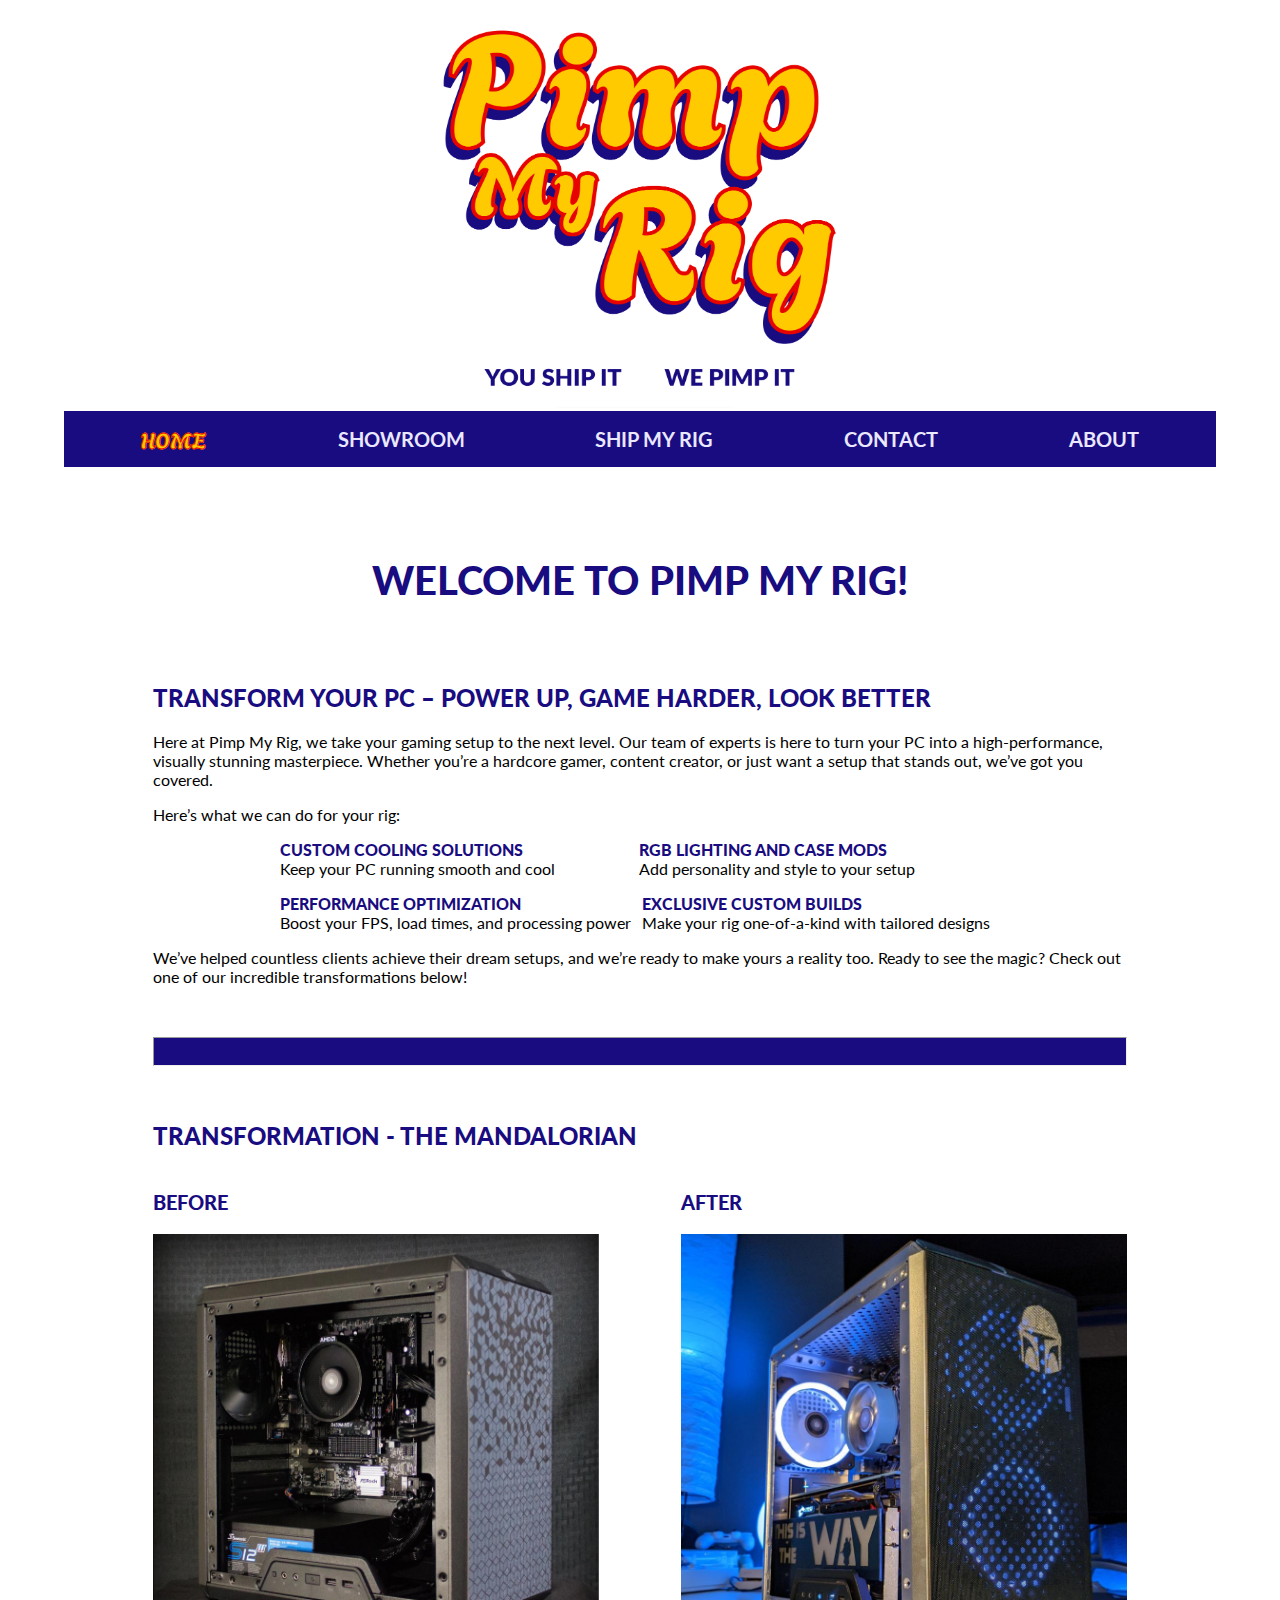
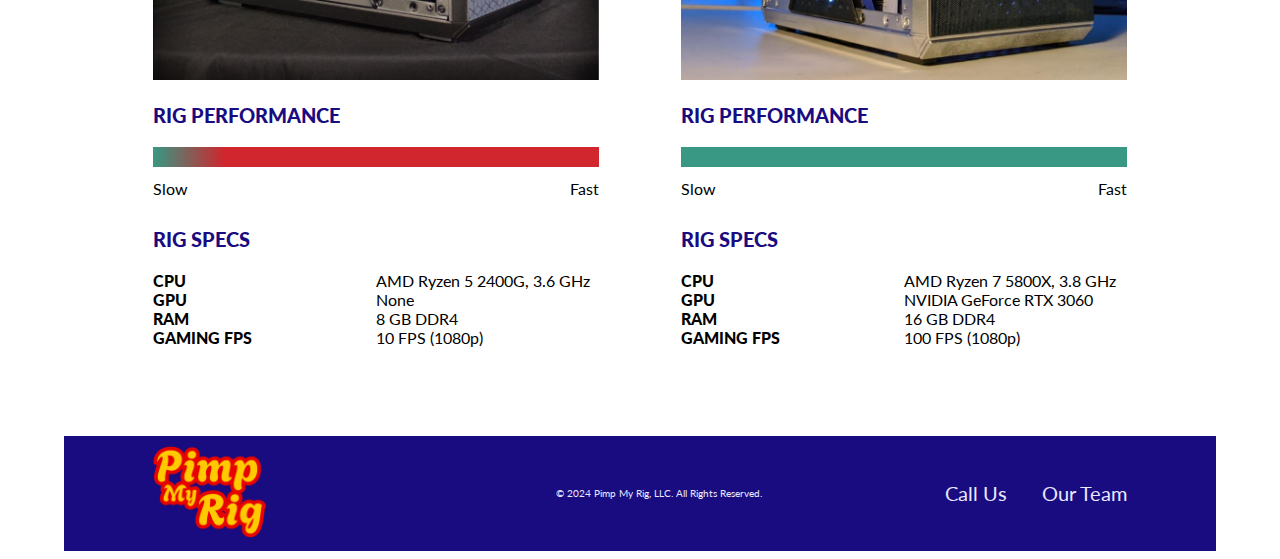
<file: index.html>
<!doctype html>
<html>
<head>
<meta charset="utf-8">
<title>Pimp My Rig - Homepage</title>
<link rel="preconnect" href="https://fonts.googleapis.com">
<link rel="preconnect" href="https://fonts.gstatic.com" crossorigin>
<link href="https://fonts.googleapis.com/css2?family=Agbalumo&family=Lato:ital,wght@0,100;0,300;0,400;0,700;0,900;1,100;1,300;1,400;1,700;1,900&display=swap" rel="stylesheet">
<link href="css/styles.css" rel="stylesheet" type="text/css">
</head>

<body>
<div class="page-container">
  <header><a href="index.html"><img src="images/Pimp My Rig - Logo.PNG" width="400" height="400" alt="Pimp My Rig - You Ship It, We Pimp It"/></a></header>
  <main>
    <section>
      <nav class="primary-nav">
        <ul>
          <li><a href="index.html" class="current">Home</a></li>
          <li><a href="showroom.html">Showroom</a></li>
          <li><a href="ship my rig.html">Ship My Rig</a></li>
          <li><a href="contact.html">Contact</a></li>
          <li><a href="about.html">About</a></li>
        </ul>
      </nav>
    </section>
    <section class="container">
      <div class="top">
        <h1>Welcome to Pimp My Rig!</h1>
        <h2>Transform Your PC – Power Up, Game Harder, Look Better</h2>
        <p>Here at Pimp My Rig, we take your gaming setup to the next level. Our team of experts is here to turn your PC into a high-performance, visually stunning masterpiece. Whether you’re a hardcore gamer, content creator, or just want a setup that stands out, we’ve got you covered.</p>
        <p>Here’s what we can do for your rig:</p>
        <section class="table-container">
          <table width="720" border="0" cellspacing="0" cellpadding="0">
            <tbody>
              <tr>
                <th scope="col">Custom Cooling Solutions</th>
                <th scope="col">RGB Lighting and Case Mods</th>
              </tr>
              <tr>
                <td>Keep your PC running smooth and cool</td>
                <td>Add personality and style to your setup</td>
              </tr>
            </tbody>
          </table>
        </section>
        <p></p>
        <section class="table-container">
          <table width="720" border="0" cellspacing="0" cellpadding="0">
            <tbody>
              <tr>
                <th scope="col">Performance Optimization</th>
                <th scope="col">Exclusive Custom Builds </th>
              </tr>
              <tr>
                <td>Boost your FPS, load times, and processing power</td>
                <td>Make your rig one-of-a-kind with tailored designs</td>
              </tr>
            </tbody>
          </table>
        </section>
        <p>We’ve helped countless clients achieve their dream setups, and we’re ready to make yours a reality too. Ready to see the magic? Check out one of our incredible transformations below!</p>
      </div>
      <p>&nbsp;</p>
      <hr>
      <p>&nbsp;</p>
      <h2>Transformation - The Mandalorian</h2>
      <section class="column-container">
        <div class="left-column">
          <figure class="float-left">
            <h3>Before</h3>
            <a href="https://nz.pcpartpicker.com/b/jz4qqs" target="_blank"><img src="images/Mandalorian - Before.PNG" width="446" height="446" alt="The Mandalorian - Before"/></a>
            <h3>Rig Performance</h3>
            <img src="images/Performance Bar - Slow.PNG" width="446" height="20" alt="Slow Rig Performance"/>
            <div class="rig-performance">
              <p>Slow</p>
              <p>Fast</p>
            </div>
            <h3>Rig Specs</h3>
            <table class="rig-specs" width="446" border="0" cellpadding="0" cellspacing="0">
              <tbody>
                <tr>
                  <th scope="row" width="50%">CPU</th>
                  <td>AMD Ryzen 5 2400G, 3.6 GHz</td>
                </tr>
                <tr>
                  <th scope="row">GPU</th>
                  <td>None</td>
                </tr>
                <tr>
                  <th scope="row">RAM</th>
                  <td>8 GB DDR4</td>
                </tr>
                <tr>
                  <th scope="row">GAMING FPS</th>
                  <td>10 FPS (1080p)</td>
                </tr>
              </tbody>
            </table>
          </figure>
        </div>
        <div class="right-column">
          <figure class="float-right">
            <h3>After</h3>
            <a href="https://pcpartpicker.com/b/96YTwP" target="_blank"><img src="images/Mandalorian - After.PNG" width="446" height="446" alt="The Mandalorian - After"/></a>
            <h3>Rig Performance</h3>
            <img src="images/Performance Bar - Fast.PNG" width="446" height="20" alt="Fast Rig Performance"/>
            <div class="rig-performance">
              <p>Slow</p>
              <p>Fast</p>
            </div>
            <h3>Rig Specs</h3>
            <table class="rig-specs" width="446" border="0" cellpadding="0" cellspacing="0">
              <tbody>
                <tr>
                  <th scope="row" width="50%">CPU</th>
                  <td>AMD Ryzen 7 5800X, 3.8 GHz</td>
                </tr>
                <tr>
                  <th scope="row">GPU</th>
                  <td>NVIDIA GeForce RTX 3060</td>
                </tr>
                <tr>
                  <th scope="row">RAM</th>
                  <td>16 GB DDR4</td>
                </tr>
                <tr>
                  <th scope="row">GAMING FPS</th>
                  <td>100 FPS (1080p)</td>
                </tr>
              </tbody>
            </table>
          </figure>
        </div>
      </section>
    </section>
  </main>
  <footer> <a href="index.html"><img src="images/Pimp My Rig - Small Logo.PNG" width="114" height="92" alt="Pimp My Rig - Small Logo"/></a>
    <p>&nbsp;</p>
    <p class="copyright">© 2024 Pimp My Rig, LLC. All Rights Reserved.</p>
    <nav class="secondary-nav">
      <ul>
        <li><a href="contact.html">Call Us</a></li>
        <li>&nbsp;</li>
        <li>&nbsp;</li>
        <li>&nbsp;</li>
        <li><a href="about.html">Our Team</a></li>
      </ul>
    </nav>
  </footer>
</div>
</body>
</html>
</file>
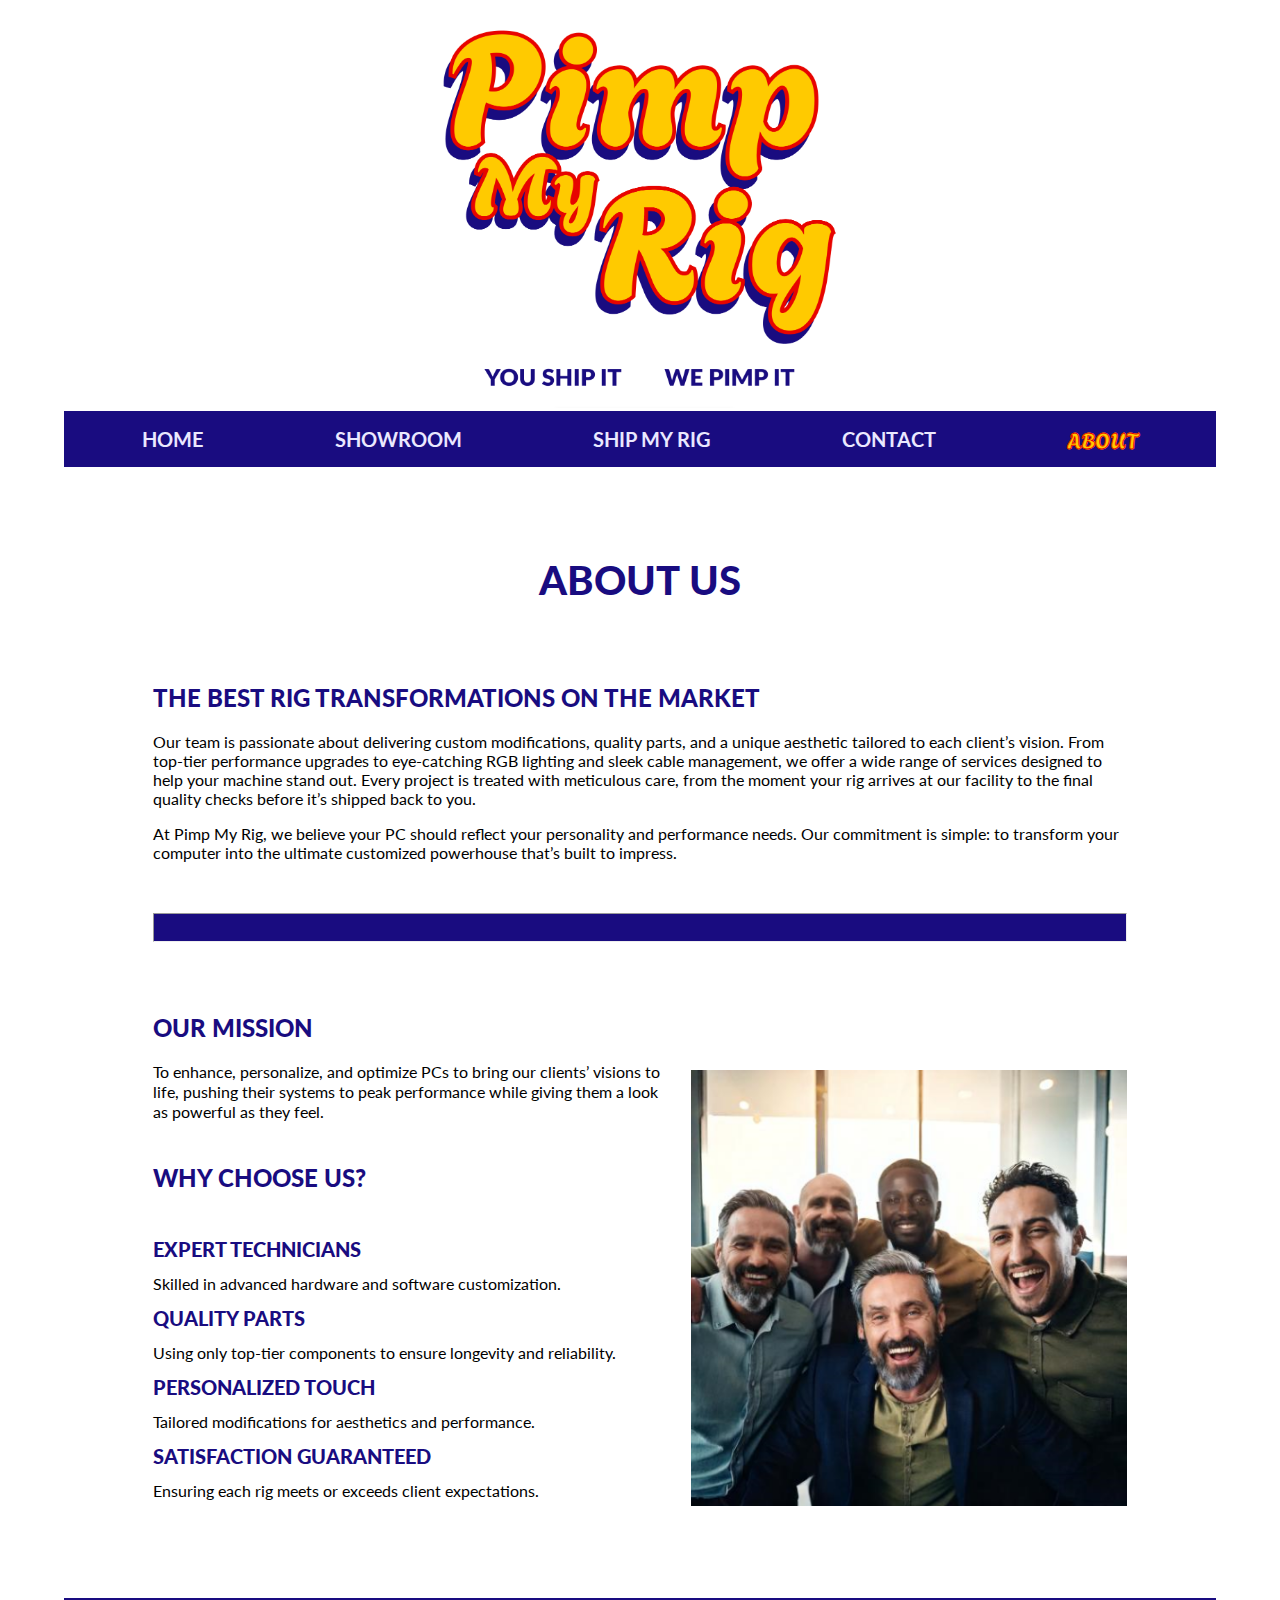
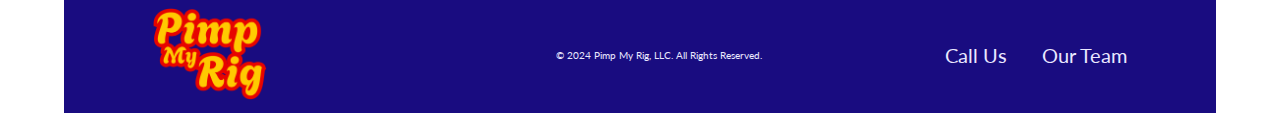
<file: about.html>
<!doctype html>
<html>
<head>
<meta charset="utf-8">
<title>Pimp My Rig - About</title>
<link rel="preconnect" href="https://fonts.googleapis.com">
<link rel="preconnect" href="https://fonts.gstatic.com" crossorigin>
<link href="https://fonts.googleapis.com/css2?family=Agbalumo&family=Lato:ital,wght@0,100;0,300;0,400;0,700;0,900;1,100;1,300;1,400;1,700;1,900&display=swap" rel="stylesheet">
<link href="css/styles.css" rel="stylesheet" type="text/css">
</head>

<body>
<div class="page-container">
  <header><a href="index.html"><img src="images/Pimp My Rig - Logo.PNG" width="400" height="400" alt="Pimp My Rig - You Ship It, We Pimp It"/></a></header>
  <main>
    <section>
      <nav class="primary-nav">
        <ul>
          <li><a href="index.html">Home</a></li>
          <li><a href="showroom.html">Showroom</a></li>
          <li><a href="ship my rig.html">Ship My Rig</a></li>
          <li><a href="contact.html">Contact</a></li>
          <li><a href="about.html" class="current">About</a></li>
        </ul>
      </nav>
    </section>
    <section class="container">
      <div class="top">
        <h1>About Us</h1>
        <h2>The Best Rig Transformations on the Market</h2>
        <p>Our team is passionate about delivering custom modifications, quality parts, and a unique aesthetic tailored to each client’s vision. From top-tier performance upgrades to eye-catching RGB lighting and sleek cable management, we offer a wide range of services designed to help your machine stand out. Every project is treated with meticulous care, from the moment your rig arrives at our facility to the final quality checks before it’s shipped back to you.</p>
        <p>At Pimp My Rig, we believe your PC should reflect your personality and performance needs. Our commitment is simple: to transform your computer into the ultimate customized powerhouse that’s built to impress.</p>
      </div>
      <p>&nbsp;</p>
      <hr>
      <p>&nbsp;</p>
      <section class="column-container">
        <div class="left-column">
          <figure class="float-left">
            <div class="mission">
              <h2>Our Mission</h2>
              <p>To enhance, personalize, and optimize PCs to bring our clients’ visions to life, pushing their systems to peak performance while giving them a look as powerful as they feel.</p>
            </div>
            <p>&nbsp;</p>
            <h2>Why Choose Us?</h2>
            <p>&nbsp;</p>
            <h3>Expert Technicians</h3>
            <p>Skilled in advanced hardware and software customization.</p>
            <h3>Quality Parts</h3>
            <p>Using only top-tier components to ensure longevity and reliability.</p>
            <h3>Personalized Touch</h3>
            <p>Tailored modifications for aesthetics and performance.</p>
            <h3>Satisfaction Guaranteed</h3>
            <p>Ensuring each rig meets or exceeds client expectations.</p>
          </figure>
        </div>
        <div class="right-column">
          <figure class="float-right"> <a href="https://firefly.adobe.com/inspire/images?ff_channel=adobe_com&ff_campaign=ffly_homepage&ff_source=firefly_seo" target="_blank"><img src="images/About Us.PNG" width="436" height="436" alt="About Us"/></a> </figure>
        </div>
      </section>
    </section>
  </main>
  <footer> <a href="index.html"><img src="images/Pimp My Rig - Small Logo.PNG" width="114" height="92" alt="Pimp My Rig - Small Logo"/></a>
    <p>&nbsp;</p>
    <p class="copyright">© 2024 Pimp My Rig, LLC. All Rights Reserved.</p>
    <nav class="secondary-nav">
      <ul>
        <li><a href="contact.html">Call Us</a></li>
        <li>&nbsp;</li>
        <li>&nbsp;</li>
        <li>&nbsp;</li>
        <li><a href="about.html">Our Team</a></li>
      </ul>
    </nav>
  </footer>
</div>
</body>
</html>
</file>
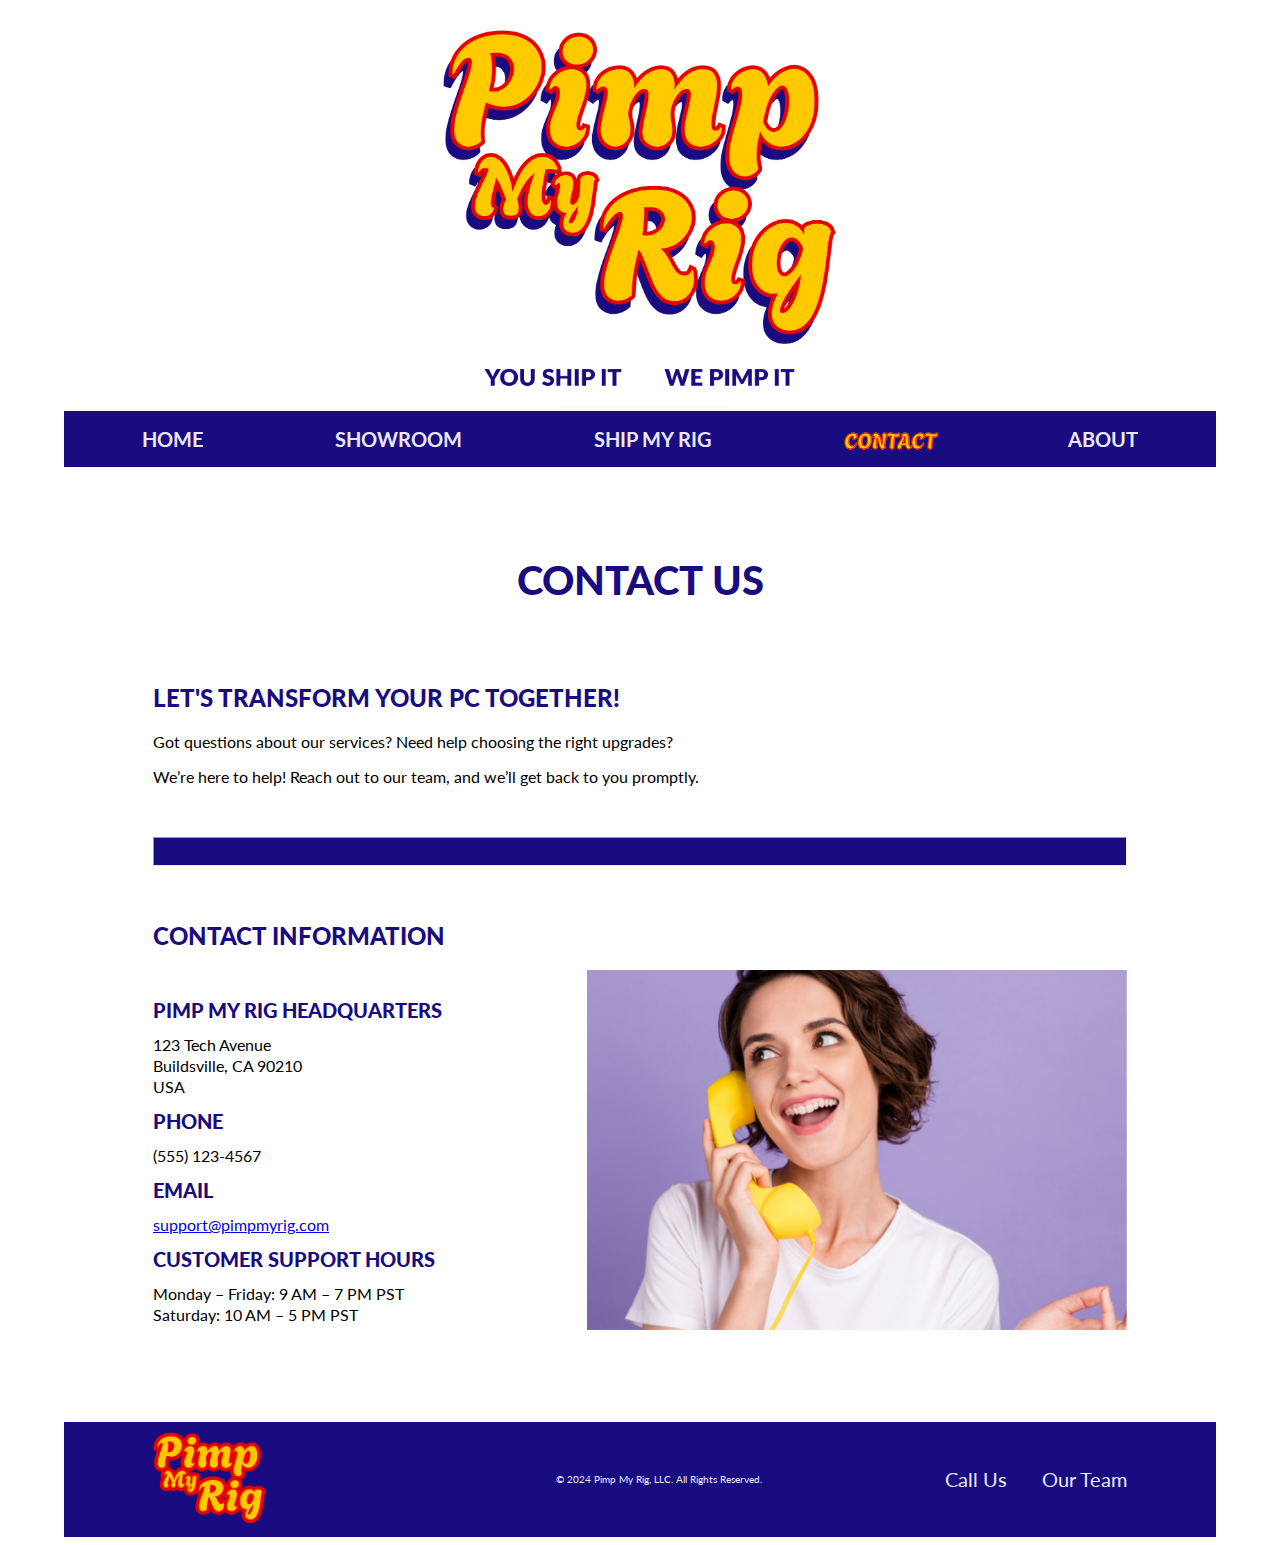
<file: contact.html>
<!doctype html>
<html>
<head>
<meta charset="utf-8">
<title>Pimp My Rig - Contact</title>
<link rel="preconnect" href="https://fonts.googleapis.com">
<link rel="preconnect" href="https://fonts.gstatic.com" crossorigin>
<link href="https://fonts.googleapis.com/css2?family=Agbalumo&family=Lato:ital,wght@0,100;0,300;0,400;0,700;0,900;1,100;1,300;1,400;1,700;1,900&display=swap" rel="stylesheet">
<link href="css/styles.css" rel="stylesheet" type="text/css">
</head>

<body>
<div class="page-container">
  <header><a href="index.html"><img src="images/Pimp My Rig - Logo.PNG" width="400" height="400" alt="Pimp My Rig - You Ship It, We Pimp It"/></a></header>
  <main>
    <section>
      <nav class="primary-nav">
        <ul>
          <li><a href="index.html">Home</a></li>
          <li><a href="showroom.html">Showroom</a></li>
          <li><a href="ship my rig.html">Ship My Rig</a></li>
          <li><a href="contact.html" class="current">Contact</a></li>
          <li><a href="about.html">About</a></li>
        </ul>
      </nav>
    </section>
    <section class="container">
      <div class="top">
        <h1>Contact Us</h1>
        <h2>Let's Transform Your PC Together!</h2>
        <p>Got questions about our services? Need help choosing the right upgrades?</p>
        <p>We’re here to help! Reach out to our team, and we’ll get back to you promptly.</p>
      </div>
      <p>&nbsp;</p>
      <hr>
      <p>&nbsp;</p>
      <h2>Contact Information</h2>
      <section class="column-container">
        <div class="left-column">
          <figure class="float-left">
            <h3>Pimp My Rig Headquarters</h3>
            <p>123 Tech Avenue</p>
            <p>Buildsville, CA 90210</p>
            <p>USA</p>
            <h3>Phone</h3>
            <p>(555) 123-4567</p>
            <h3>Email</h3>
            <p><a href="mailto:support@pimpmyrig.com">support@pimpmyrig.com</a></p>
            <h3>Customer Support Hours</h3>
            <p>Monday – Friday: 9 AM – 7 PM PST</p>
            <p>Saturday: 10 AM – 5 PM PST</p>
          </figure>
        </div>
        <div class="right-column">
          <figure class="float-right"> <a href="https://www.searchenginejournal.com/examples-contact-us-pages/378518/" target="_blank"><img src="images/Contact Us.PNG" width="540" height="360" alt="Contact Us"/></a> </figure>
        </div>
      </section>
    </section>
  </main>
  <footer> <a href="index.html"><img src="images/Pimp My Rig - Small Logo.PNG" width="114" height="92" alt="Pimp My Rig - Small Logo"/></a>
    <p>&nbsp;</p>
    <p class="copyright">© 2024 Pimp My Rig, LLC. All Rights Reserved.</p>
    <nav class="secondary-nav">
      <ul>
        <li><a href="contact.html">Call Us</a></li>
        <li>&nbsp;</li>
        <li>&nbsp;</li>
        <li>&nbsp;</li>
        <li><a href="about.html">Our Team</a></li>
      </ul>
    </nav>
  </footer>
</div>
</body>
</html>
</file>
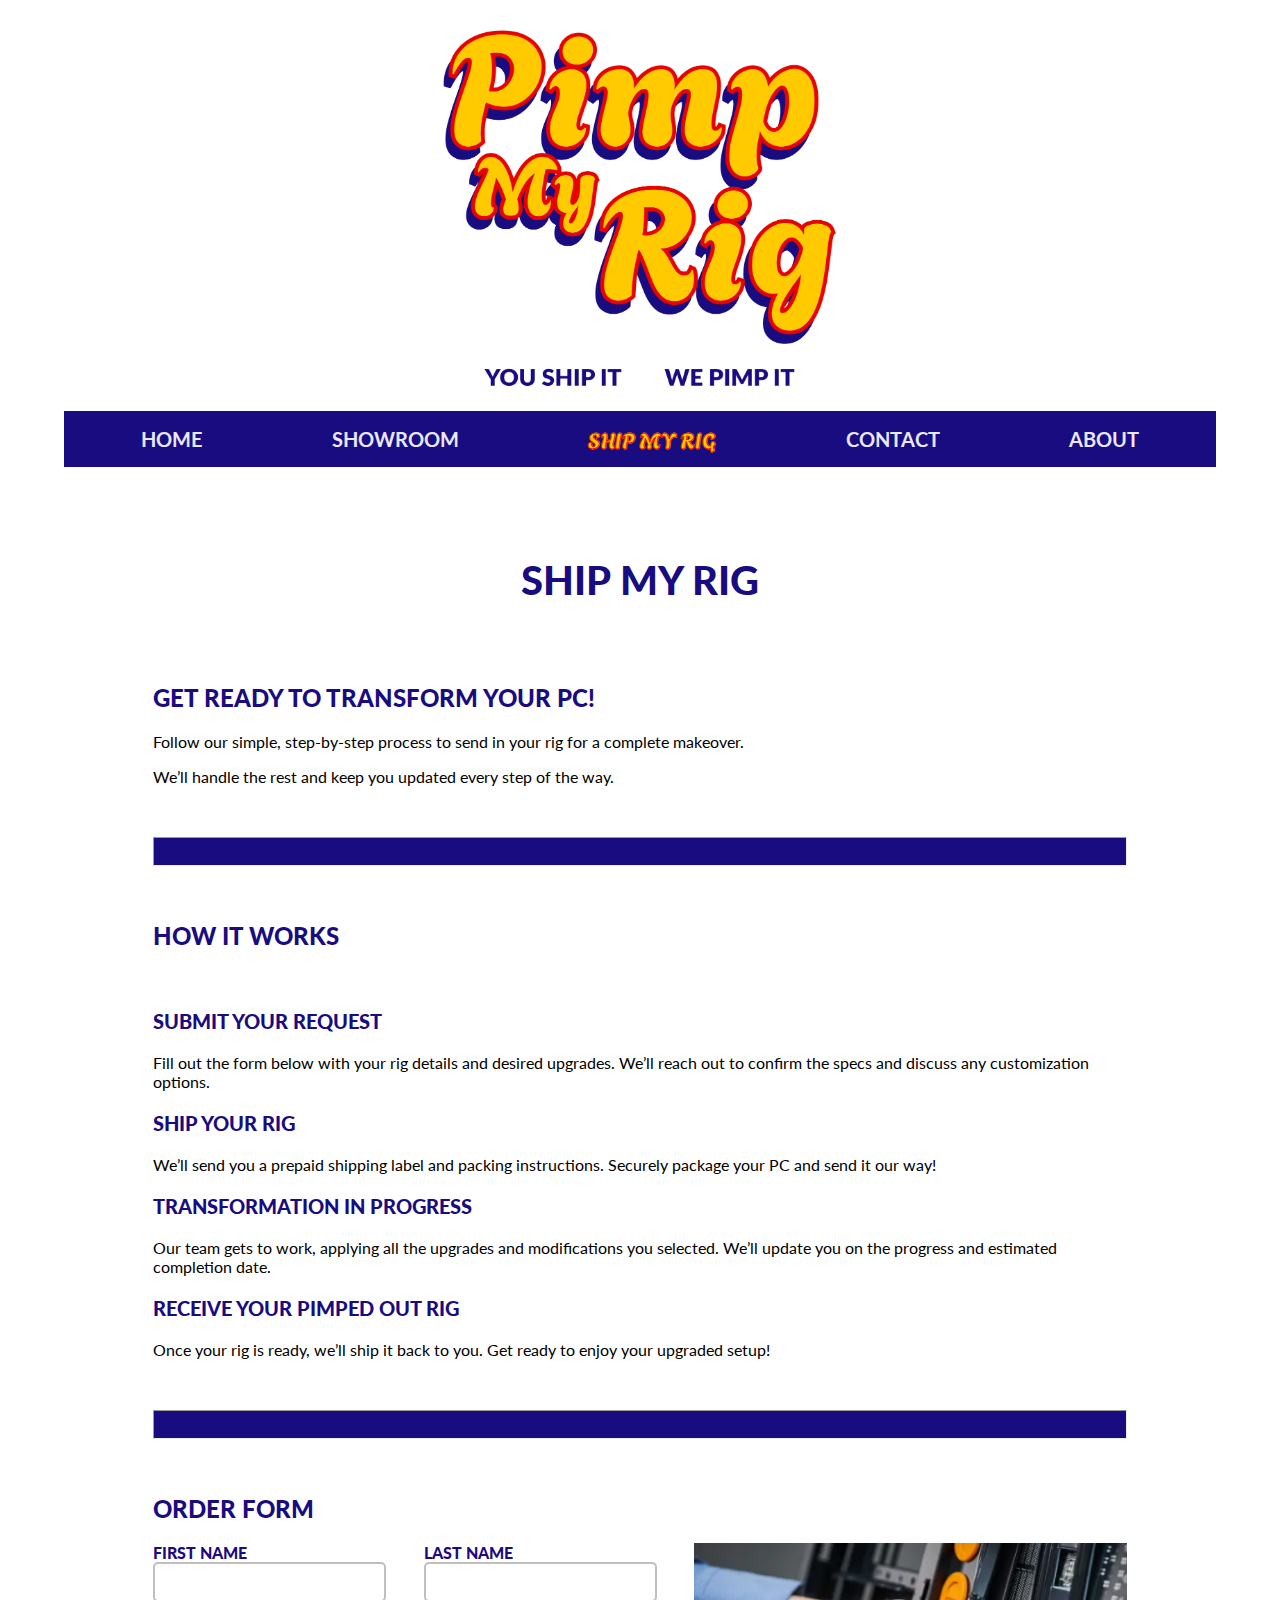
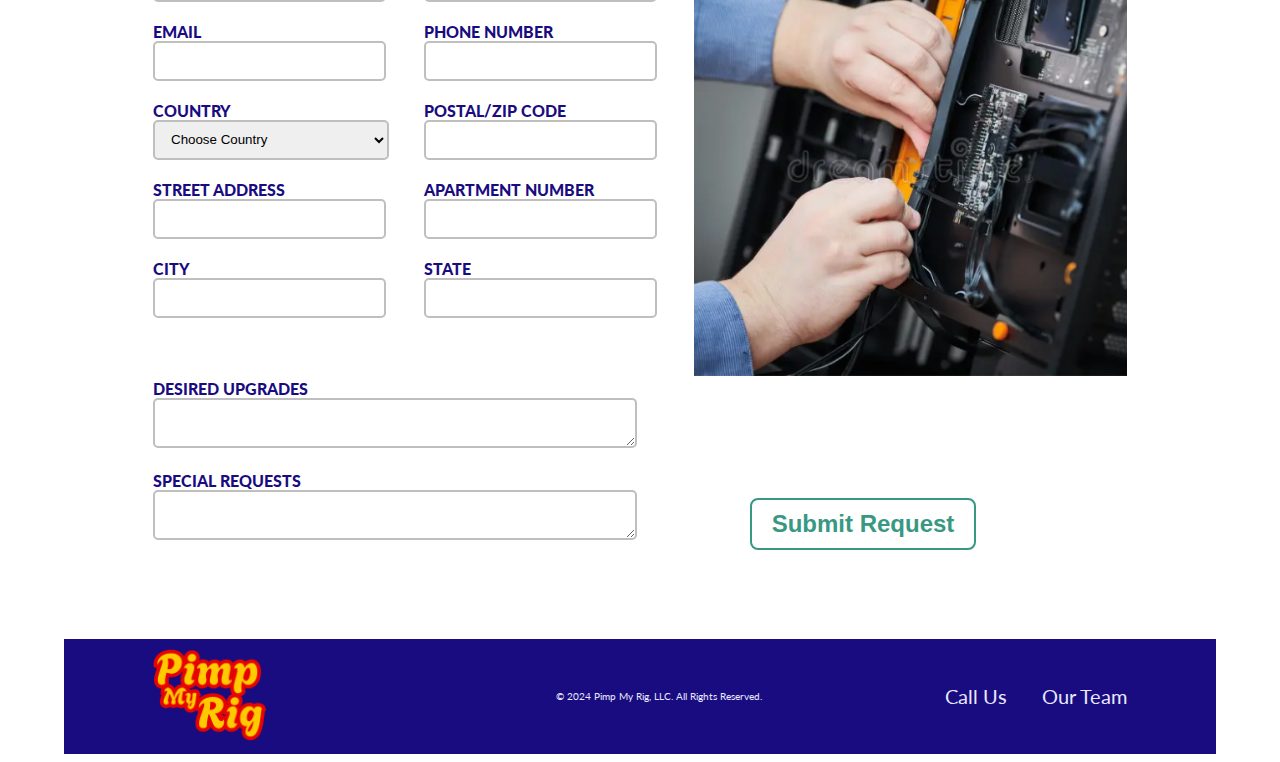
<file: ship my rig.html>
<!doctype html>
<html>
<head>
<meta charset="utf-8">
<title>Pimp My Rig - Ship My Rig</title>
<link rel="preconnect" href="https://fonts.googleapis.com">
<link rel="preconnect" href="https://fonts.gstatic.com" crossorigin>
<link href="https://fonts.googleapis.com/css2?family=Agbalumo&family=Lato:ital,wght@0,100;0,300;0,400;0,700;0,900;1,100;1,300;1,400;1,700;1,900&display=swap" rel="stylesheet">
<link href="css/styles.css" rel="stylesheet" type="text/css">
</head>

<body>
<div class="page-container">
  <header><a href="index.html"><img src="images/Pimp My Rig - Logo.PNG" width="400" height="400" alt="Pimp My Rig - You Ship It, We Pimp It"/></a></header>
  <main>
    <section>
      <nav class="primary-nav">
        <ul>
          <li><a href="index.html">Home</a></li>
          <li><a href="showroom.html">Showroom</a></li>
          <li><a href="ship my rig.html" class="current">Ship My Rig</a></li>
          <li><a href="contact.html">Contact</a></li>
          <li><a href="about.html">About</a></li>
        </ul>
      </nav>
    </section>
    <section class="container">
      <div class="top">
        <h1>Ship My Rig</h1>
        <h2>Get Ready to Transform Your PC!</h2>
        <p>Follow our simple, step-by-step process to send in your rig for a complete makeover.</p>
        <p>We’ll handle the rest and keep you updated every step of the way.</p>
      </div>
      <p>&nbsp;</p>
      <hr>
      <p>&nbsp;</p>
      <div class="mid">
        <h2>How It Works</h2>
        <p>&nbsp;</p>
        <h3>Submit Your Request</h3>
        <p>Fill out the form below with your rig details and desired upgrades. We’ll reach out to confirm the specs and discuss any customization options.</p>
        <h3>Ship Your Rig</h3>
        <p>We’ll send you a prepaid shipping label and packing instructions. Securely package your PC and send it our way!</p>
        <h3>Transformation In Progress</h3>
        <p>Our team gets to work, applying all the upgrades and modifications you selected. We’ll update you on the progress and estimated completion date.</p>
        <h3>Receive Your Pimped out Rig</h3>
        <p>Once your rig is ready, we’ll ship it back to you. Get ready to enjoy your upgraded setup!</p>
      </div>
      <p>&nbsp;</p>
      <hr>
      <p>&nbsp;</p>
      <h2>Order Form</h2>
      <section class="order-column-container">
        <div class="left-column">
          <figure class="float-left">
            <div class="form-group">
              <label for="fname">First Name</label>
              <input type="text" id="fname" name="fname">
            </div>
            <div class="form-group">
              <label for="email">Email</label>
              <input type="text" id="email" name="email">
            </div>
            <div class="form-group">
              <label for="country">Country</label>
              <select id="country" name="country">
                <option value="" disabled selected>Choose Country</option>
                <option value="united states">United States</option>
                <option value="canada">Canada</option>
                <option value="puerto rico">Puerto Rico</option>
              </select>
            </div>
            <div class="form-group">
              <label for="address">Street Address</label>
              <input type="text" id="address" name="address">
            </div>
            <div class="form-group">
              <label for="city">City</label>
              <input type="text" id="city" name="city">
            </div>
          </figure>
        </div>
        <div class="right-column">
          <figure class="float-right">
            <div class="form-group">
              <label for="lname">Last Name</label>
              <input type="text" id="lname" name="lname">
            </div>
            <div class="form-group">
              <label for="phone">Phone Number</label>
              <input type="text" id="phone" name="phone">
            </div>
            <div class="form-group">
              <label for="postal">Postal/ZIP Code</label>
              <input type="text" id="postal" name="postal">
            </div>
            <div class="form-group">
              <label for="apartment">Apartment Number</label>
              <input type="text" id="apartment" name="apartment">
            </div>
            <div class="form-group">
              <label for="state">State</label>
              <input type="text" id="state" name="state">
            </div>
          </figure>
        </div>
        <div class="right-column">
          <figure class="float-right"> <a href="https://www.dreamstime.com/computer-assembling-repair-service-repairman-installing-cable-components-case-maintenance-computer-maintenance-image178567223" target="_blank"><img src="images/Ship My Rig.PNG" width="433" height="433" alt="Ship My Rig"/></a> </figure>
        </div>
      </section>
      <div class="descriptions">
        <figure class="float-left">
          <div class="form-group">
            <label for="upgrades">Desired Upgrades</label>
            <textarea id="upgrades" name="upgrades"></textarea>
          </div>
          <div class="form-group">
            <label for="requests">Special Requests</label>
            <textarea id="requests" name="requests"></textarea>
          </div>
        </figure>
      </div>
      <div class="submit-request">
        <figure class="float-right">
          <div class="form-group"> <a href="successful submission request.html">
            <button type="submit" id="submit-button">Submit Request</button>
            </a> </div>
        </figure>
      </div>
    </section>
  </main>
  <footer> <a href="index.html"><img src="images/Pimp My Rig - Small Logo.PNG" width="114" height="92" alt="Pimp My Rig - Small Logo"/></a>
    <p>&nbsp;</p>
    <p class="copyright">© 2024 Pimp My Rig, LLC. All Rights Reserved.</p>
    <nav class="secondary-nav">
      <ul>
        <li><a href="contact.html">Call Us</a></li>
        <li>&nbsp;</li>
        <li>&nbsp;</li>
        <li>&nbsp;</li>
        <li><a href="about.html">Our Team</a></li>
      </ul>
    </nav>
  </footer>
</div>
</body>
</html>
</file>
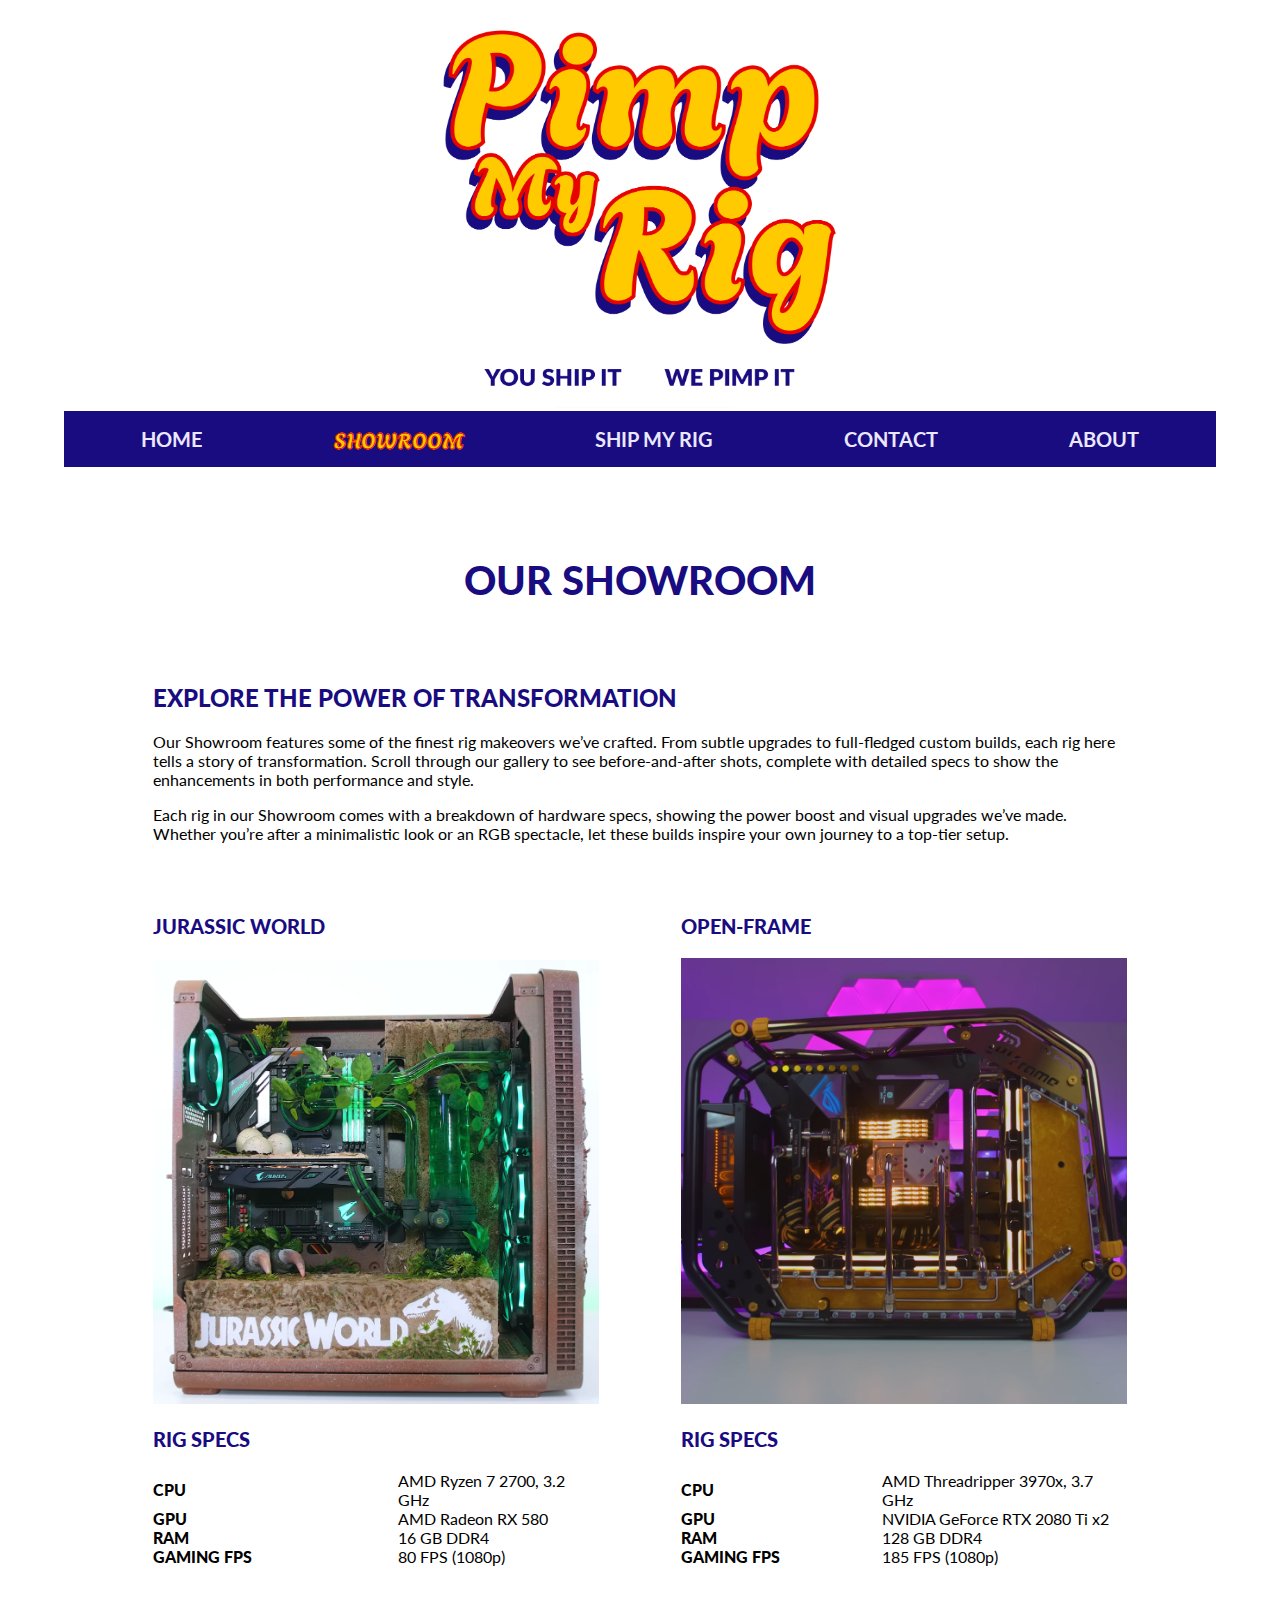
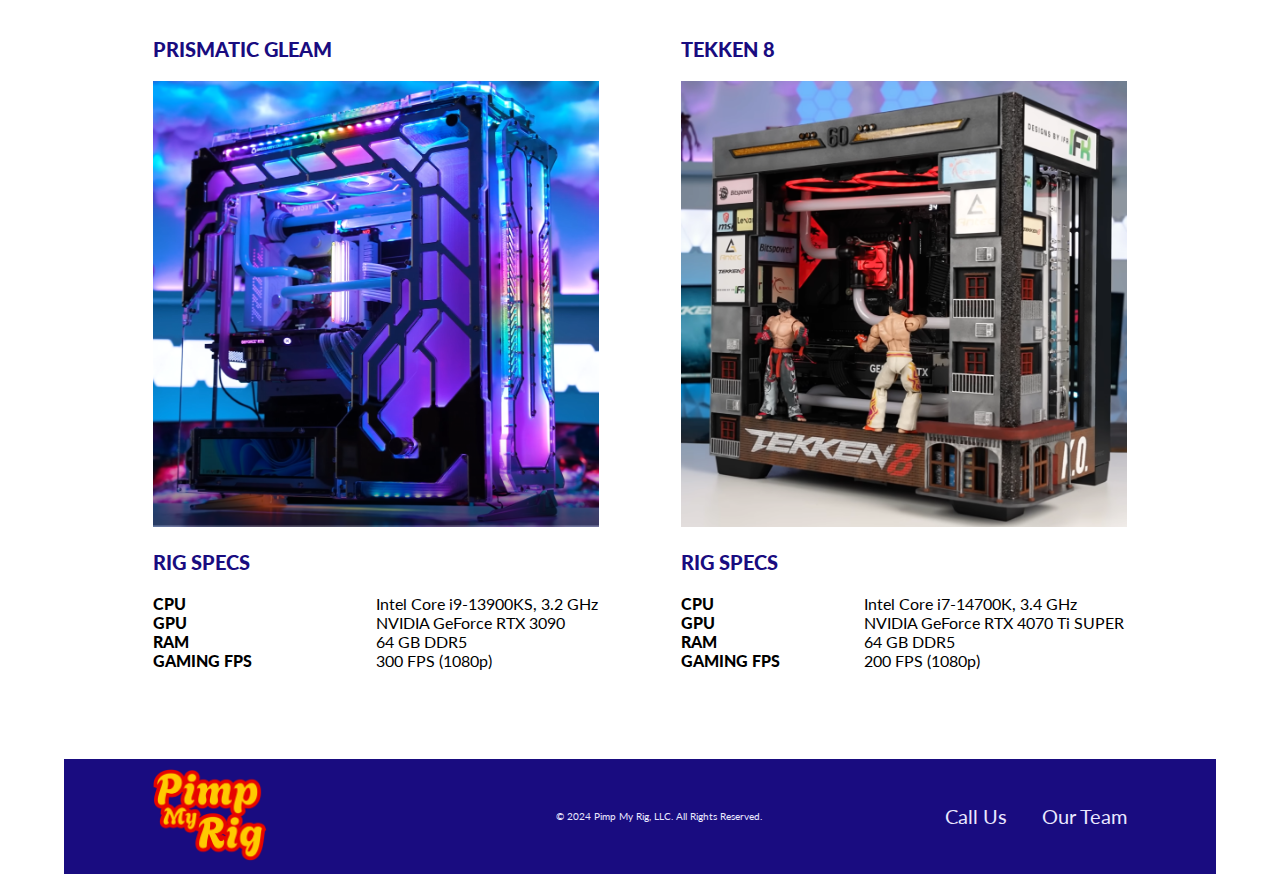
<file: showroom.html>
<!doctype html>
<html>
<head>
<meta charset="utf-8">
<title>Pimp My Rig - Showroom</title>
<link rel="preconnect" href="https://fonts.googleapis.com">
<link rel="preconnect" href="https://fonts.gstatic.com" crossorigin>
<link href="https://fonts.googleapis.com/css2?family=Agbalumo&family=Lato:ital,wght@0,100;0,300;0,400;0,700;0,900;1,100;1,300;1,400;1,700;1,900&display=swap" rel="stylesheet">
<link href="css/styles.css" rel="stylesheet" type="text/css">
</head>

<body>
<div class="page-container">
  <header><a href="index.html"><img src="images/Pimp My Rig - Logo.PNG" width="400" height="400" alt="Pimp My Rig - You Ship It, We Pimp It"/></a></header>
  <main>
    <section>
      <nav class="primary-nav">
        <ul>
          <li><a href="index.html">Home</a></li>
          <li><a href="showroom.html" class="current">Showroom</a></li>
          <li><a href="ship my rig.html">Ship My Rig</a></li>
          <li><a href="contact.html">Contact</a></li>
          <li><a href="about.html">About</a></li>
        </ul>
      </nav>
    </section>
    <section class="container">
      <div class="top">
        <h1>Our Showroom</h1>
        <h2>Explore The Power of Transformation</h2>
        <p>Our Showroom features some of the finest rig makeovers we’ve crafted. From subtle upgrades to full-fledged custom builds, each rig here tells a story of transformation. Scroll through our gallery to see before-and-after shots, complete with detailed specs to show the enhancements in both performance and style.</p>
        <p>Each rig in our Showroom comes with a breakdown of hardware specs, showing the power boost and visual upgrades we’ve made. Whether you’re after a minimalistic look or an RGB spectacle, let these builds inspire your own journey to a top-tier setup.</p>
      </div>
      <p>&nbsp;</p>
      <section class="column-container">
        <div class="left-column">
          <figure class="float-left">
            <h3>Jurassic World</h3>
            <a href="https://www.youtube.com/watch?v=13Al22FC0lc" target="_blank"><img src="images/Jurassic World.PNG" width="446" height="446" alt="Jurassic World"/></a>
            <h3>Rig Specs</h3>
            <table class="rig-specs" width="446" border="0" cellpadding="0" cellspacing="0">
              <tbody>
                <tr>
                  <th scope="row" width="55%">CPU</th>
                  <td>AMD Ryzen 7 2700, 3.2 GHz</td>
                </tr>
                <tr>
                  <th scope="row">GPU</th>
                  <td>AMD Radeon RX 580</td>
                </tr>
                <tr>
                  <th scope="row">RAM</th>
                  <td>16 GB DDR4</td>
                </tr>
                <tr>
                  <th scope="row">GAMING FPS</th>
                  <td>80 FPS (1080p)</td>
                </tr>
              </tbody>
            </table>
          </figure>
        </div>
        <div class="right-column">
          <figure class="float-right">
            <h3>Open-Frame</h3>
            <a href="https://www.youtube.com/watch?v=r4LkGET5BWg" target="_blank"><img src="images/Open Frame.PNG" width="446" height="446" alt="Open-Frame"/></a>
            <h3>Rig Specs</h3>
            <table class="rig-specs" width="446" border="0" cellpadding="0" cellspacing="0">
              <tbody>
                <tr>
                  <th scope="row" width="45%">CPU</th>
                  <td>AMD Threadripper 3970x, 3.7 GHz</td>
                </tr>
                <tr>
                  <th scope="row">GPU</th>
                  <td>NVIDIA GeForce RTX 2080 Ti x2</td>
                </tr>
                <tr>
                  <th scope="row">RAM</th>
                  <td>128 GB DDR4</td>
                </tr>
                <tr>
                  <th scope="row">GAMING FPS</th>
                  <td>185 FPS (1080p)</td>
                </tr>
              </tbody>
            </table>
          </figure>
        </div>
      </section>
      <p>&nbsp;</p>
      <section class="column-container">
        <div class="left-column">
          <figure class="float-left">
            <h3>Prismatic Gleam</h3>
            <a href="https://www.youtube.com/watch?v=AGioKBXaV3M" target="_blank"><img src="images/Prismatic Gleam.PNG" width="446" height="446" alt="Prismatic Gleam"/></a>
            <h3>Rig Specs</h3>
            <table class="rig-specs" width="446" border="0" cellpadding="0" cellspacing="0">
              <tbody>
                <tr>
                  <th scope="row" width="50%">CPU</th>
                  <td>Intel Core i9-13900KS, 3.2 GHz</td>
                </tr>
                <tr>
                  <th scope="row">GPU</th>
                  <td>NVIDIA GeForce RTX 3090</td>
                </tr>
                <tr>
                  <th scope="row">RAM</th>
                  <td>64 GB DDR5</td>
                </tr>
                <tr>
                  <th scope="row">GAMING FPS</th>
                  <td>300 FPS (1080p)</td>
                </tr>
              </tbody>
            </table>
          </figure>
        </div>
        <div class="right-column">
          <figure class="float-right">
            <h3>Tekken 8</h3>
            <a href="https://www.youtube.com/watch?v=WtdqbIrEbBE" target="_blank"><img src="images/Tekken 8.PNG" width="446" height="446" alt="Tekken 8"/></a>
            <h3>Rig Specs</h3>
            <table class="rig-specs" width="446" border="0" cellpadding="0" cellspacing="0">
              <tbody>
                <tr>
                  <th scope="row" width="41%">CPU</th>
                  <td>Intel Core i7-14700K, 3.4 GHz</td>
                </tr>
                <tr>
                  <th scope="row">GPU</th>
                  <td>NVIDIA GeForce RTX 4070 Ti SUPER</td>
                </tr>
                <tr>
                  <th scope="row">RAM</th>
                  <td>64 GB DDR5</td>
                </tr>
                <tr>
                  <th scope="row">GAMING FPS</th>
                  <td>200 FPS (1080p)</td>
                </tr>
              </tbody>
            </table>
          </figure>
        </div>
      </section>
    </section>
  </main>
  <footer> <a href="index.html"><img src="images/Pimp My Rig - Small Logo.PNG" width="114" height="92" alt="Pimp My Rig - Small Logo"/></a>
    <p>&nbsp;</p>
    <p class="copyright">© 2024 Pimp My Rig, LLC. All Rights Reserved.</p>
    <nav class="secondary-nav">
      <ul>
        <li><a href="contact.html">Call Us</a></li>
        <li>&nbsp;</li>
        <li>&nbsp;</li>
        <li>&nbsp;</li>
        <li><a href="about.html">Our Team</a></li>
      </ul>
    </nav>
  </footer>
</div>
</body>
</html>
</file>
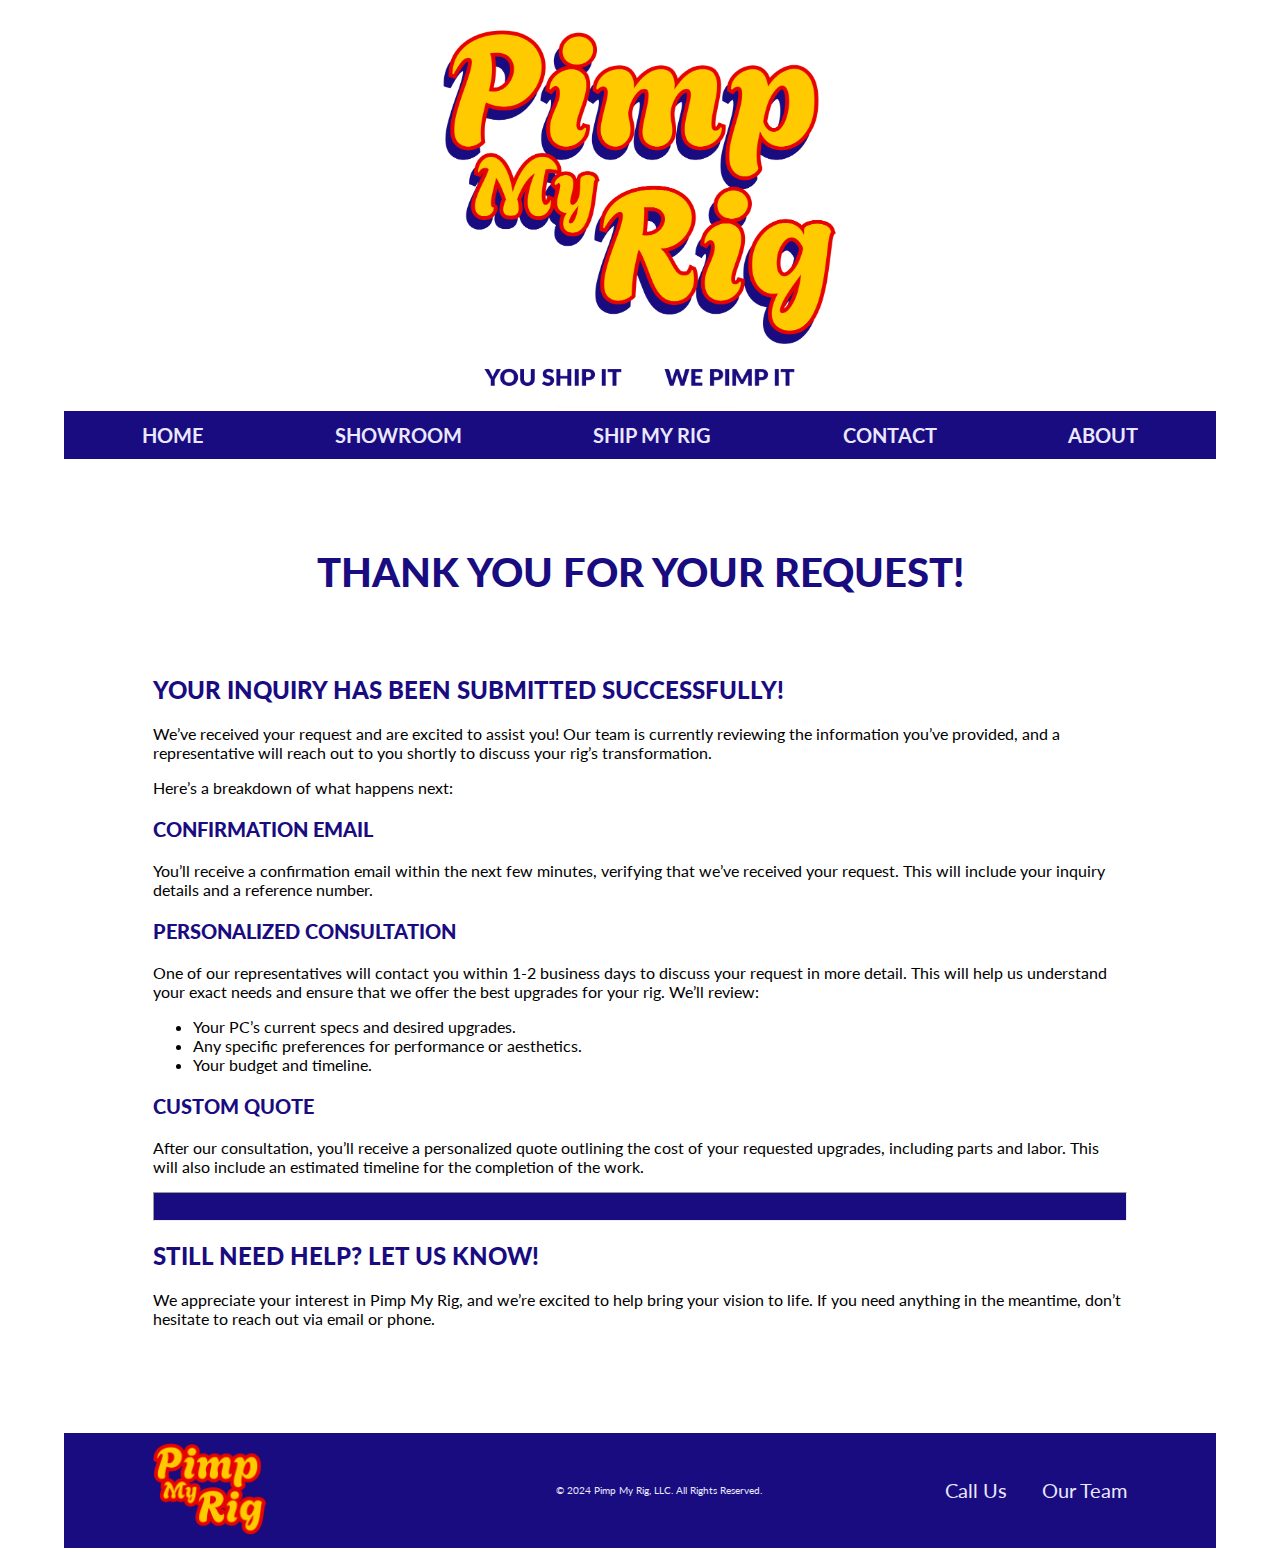
<file: successful submission request.html>
<!doctype html>
<html>
<head>
<meta charset="utf-8">
<title>Successful Submission Request</title>
<link rel="preconnect" href="https://fonts.googleapis.com">
<link rel="preconnect" href="https://fonts.gstatic.com" crossorigin>
<link href="https://fonts.googleapis.com/css2?family=Agbalumo&family=Lato:ital,wght@0,100;0,300;0,400;0,700;0,900;1,100;1,300;1,400;1,700;1,900&display=swap" rel="stylesheet">
<link href="css/styles.css" rel="stylesheet" type="text/css">
</head>

<body>
<div class="page-container">
  <header><a href="index.html"><img src="images/Pimp My Rig - Logo.PNG" width="400" height="400" alt="Pimp My Rig - You Ship It, We Pimp It"/></a></header>
  <main>
    <section>
      <nav class="primary-nav">
        <ul>
          <li><a href="index.html">Home</a></li>
          <li><a href="showroom.html">Showroom</a></li>
          <li><a href="ship my rig.html">Ship My Rig</a></li>
          <li><a href="contact.html">Contact</a></li>
          <li><a href="about.html">About</a></li>
        </ul>
      </nav>
    </section>
    <section class="container">
      <h1>Thank You for Your Request!</h1>
      <h2>Your Inquiry Has Been Submitted Successfully!</h2>
      <p>We’ve received your request and are excited to assist you! Our team is currently reviewing the information you’ve provided, and a representative will reach out to you shortly to discuss your rig’s transformation.</p>
      <p>Here’s a breakdown of what happens next:</p>
      <h3>Confirmation Email</h3>
      <p> You’ll receive a confirmation email within the next few minutes, verifying that we’ve received your request. This will include your inquiry details and a reference number.</p>
      <h3>Personalized Consultation</h3>
      <p> One of our representatives will contact you within 1-2 business days to discuss your request in more detail. This will help us understand your exact needs and ensure that we offer the best upgrades for your rig. We’ll review: </p>
      <ul>
        <li>Your PC’s current specs and desired upgrades.</li>
        <li>Any specific preferences for performance or aesthetics.</li>
        <li>Your budget and timeline.</li>
      </ul>
      <h3>Custom Quote</h3>
      <p> After our consultation, you’ll receive a personalized quote outlining the cost of your requested upgrades, including parts and labor. This will also include an estimated timeline for the completion of the work.</p>
      <hr>
      <h2>Still Need Help? Let Us Know!</h2>
      <p>We appreciate your interest in Pimp My Rig, and we’re excited to help bring your vision to life. If you need anything in the meantime, don’t hesitate to reach out via email or phone.</p>
    </section>
  </main>
  <footer> <a href="index.html"><img src="images/Pimp My Rig - Small Logo.PNG" width="114" height="92" alt="Pimp My Rig - Small Logo"/></a>
    <p>&nbsp;</p>
    <p class="copyright">© 2024 Pimp My Rig, LLC. All Rights Reserved.</p>
    <nav class="secondary-nav">
      <ul>
        <li><a href="contact.html">Call Us</a></li>
        <li>&nbsp;</li>
        <li>&nbsp;</li>
        <li>&nbsp;</li>
        <li><a href="about.html">Our Team</a></li>
      </ul>
    </nav>
  </footer>
</div>
</body>
</html>
</file>
<file: css/styles.css>
@charset "utf-8";
body {
  font-family: "Lato", Baskerville, "Palatino Linotype", Palatino, "Century Schoolbook L", "Times New Roman", serif;
  color: #000000;
}
.page-container {
  padding: 0px;
  margin: 0px auto;
  width: 1152px;
  -webkit-box-sizing: border-box;
  -moz-box-sizing: border-box;
  box-sizing: border-box;
}
header {
  display: flex;
  justify-content: center;
  align-items: center;
  max-width: 100%;
  height: auto;
}
.primary-nav {
  margin: 0px;
  padding: 12px;
  background: #190C80;
}
.primary-nav ul {
  list-style: none;
  margin: 0px;
  padding: 0px;
  display: flex;
  justify-content: space-around;
  align-items: center;
}
.primary-nav ul li {
  margin: 0px;
  padding: 0px 30px;
}
.primary-nav ul li a {
  color: #EAE8FF;
  font-size: 20px;
  font-weight: 700;
  text-transform: uppercase;
  text-decoration: none;
}
.primary-nav ul li a:hover {
  color: #FFCA00;
}
.primary-nav ul li a.current {
  font-family: "Agbalumo", Baskerville, "Palatino Linotype", Palatino, "Century Schoolbook L", "Times New Roman", serif;
  color: #FFCA00;
  -webkit-text-stroke: 0.1px #E70400;
  font-size: 22px;
  font-weight: bold;
}
section {
  margin: 0px;
  padding: 0px;
}
.container {
  padding: 89px 89px;
  margin: 0px auto;
}
.column-container {
  padding: 0px;
  margin: 0px;
  align-items: baseline;
  display: flex;
  justify-content: space-between;
  gap: 20px;
}
.column-container p {
  line-height: 5px;
}
.order-column-container {
  padding: 0px;
  margin: 0px;
  display: flex;
  justify-content: space-between;
  gap: 20px;
}
.left-column .right-column {
  max-width: 446px;
  flex: 1;
}
.order-column-container .left-column .right-column {
  max-width: 446px;
  flex: 1;
}
.mission p {
  line-height: 20px;
}
figure {
  margin: 0px;
  padding: 0px;
  max-width: 100%;
}
.float-left {
  float: left;
}
.float-right {
  float: right;
}
.table-container {
  margin: 0px;
  padding: 0px 127px;
  display: flex;
  justify-content: space-between;
  align-items: center;
}
.top table th {
  color: #190C80;
  text-transform: uppercase;
}
th {
  font-weight: 900;
  text-align: left;
}
tr {
  margin: 0px;
  padding: 0px;
}
.rig-performance {
  display: flex;
  align-items: center;
  justify-content: space-between;
}
.rig-specs td {
  text-align: left;
}
label {
  display: block;
  color: #190C80;
  font-weight: 900;
  text-transform: uppercase;
}
input, select, textarea {
  margin-bottom: 20px;
  padding: 8px 12px;
  border: 2px solid #BFBFBF;
  border-radius: 5px;
}
input[type="text"] {
  width: 100%;
  height: 20px;
}
select {
  width: 115%;
  height: 40px;
}
.descriptions {
  width: 446px;
  padding-bottom: 69px;
}
textarea {
  min-height: 20px;
  width: 456px;
  resize: vertical;
}
input:hover, select:hover, textarea:hover {
  border-color: #6A6A6A;
}
.submit-request {
  display: flex;
  justify-content: center;
  align-items: center;
  margin-top: 50px;
}
button {
  padding: 10px 20px;
  font-size: 24px;
  font-weight: bold;
  color: #389883;
  background-color: #FFFFFF;
  border: 2px solid #389883;
  border-radius: 8px;
  cursor: pointer;
  text-align: center;
  text-transform: capitalize;
  display: inline-block;
}
button:hover {
  color: #FFFFFF;
  background-color: #389883;
}
h1, h2, h3 {
  color: #190C80;
  font-weight: 900;
  text-transform: uppercase;
}
h1 {
  margin-top: 0px;
  margin-bottom: 79px;
  padding: 0px;
  text-align: center;
  font-size: 40px;
}
h2 {
  text-align: left;
  font-size: 24px;
}
h3 {
  font-size: 20px;
}
hr {
  height: 27px;
  background: #190C80;
}
p {
  font-size: 16px;
}
footer {
  color: #EAE8FF;
  padding: 10px 89px;
  margin: 0px auto;
  background: #190C80;
  clear: both;
  display: flex;
  justify-content: space-between;
  align-items: center;
}
.copyright {
  font-size: 10px;
}
.secondary-nav ul {
  font-size: 20px;
  list-style-type: none;
}
.secondary-nav ul li {
  display: inline-block
}
.secondary-nav ul li a {
  color: #EAE8FF;
  text-decoration: none;
}
.secondary-nav ul li a:hover {
  color: #FFCA00;
}
</file>
